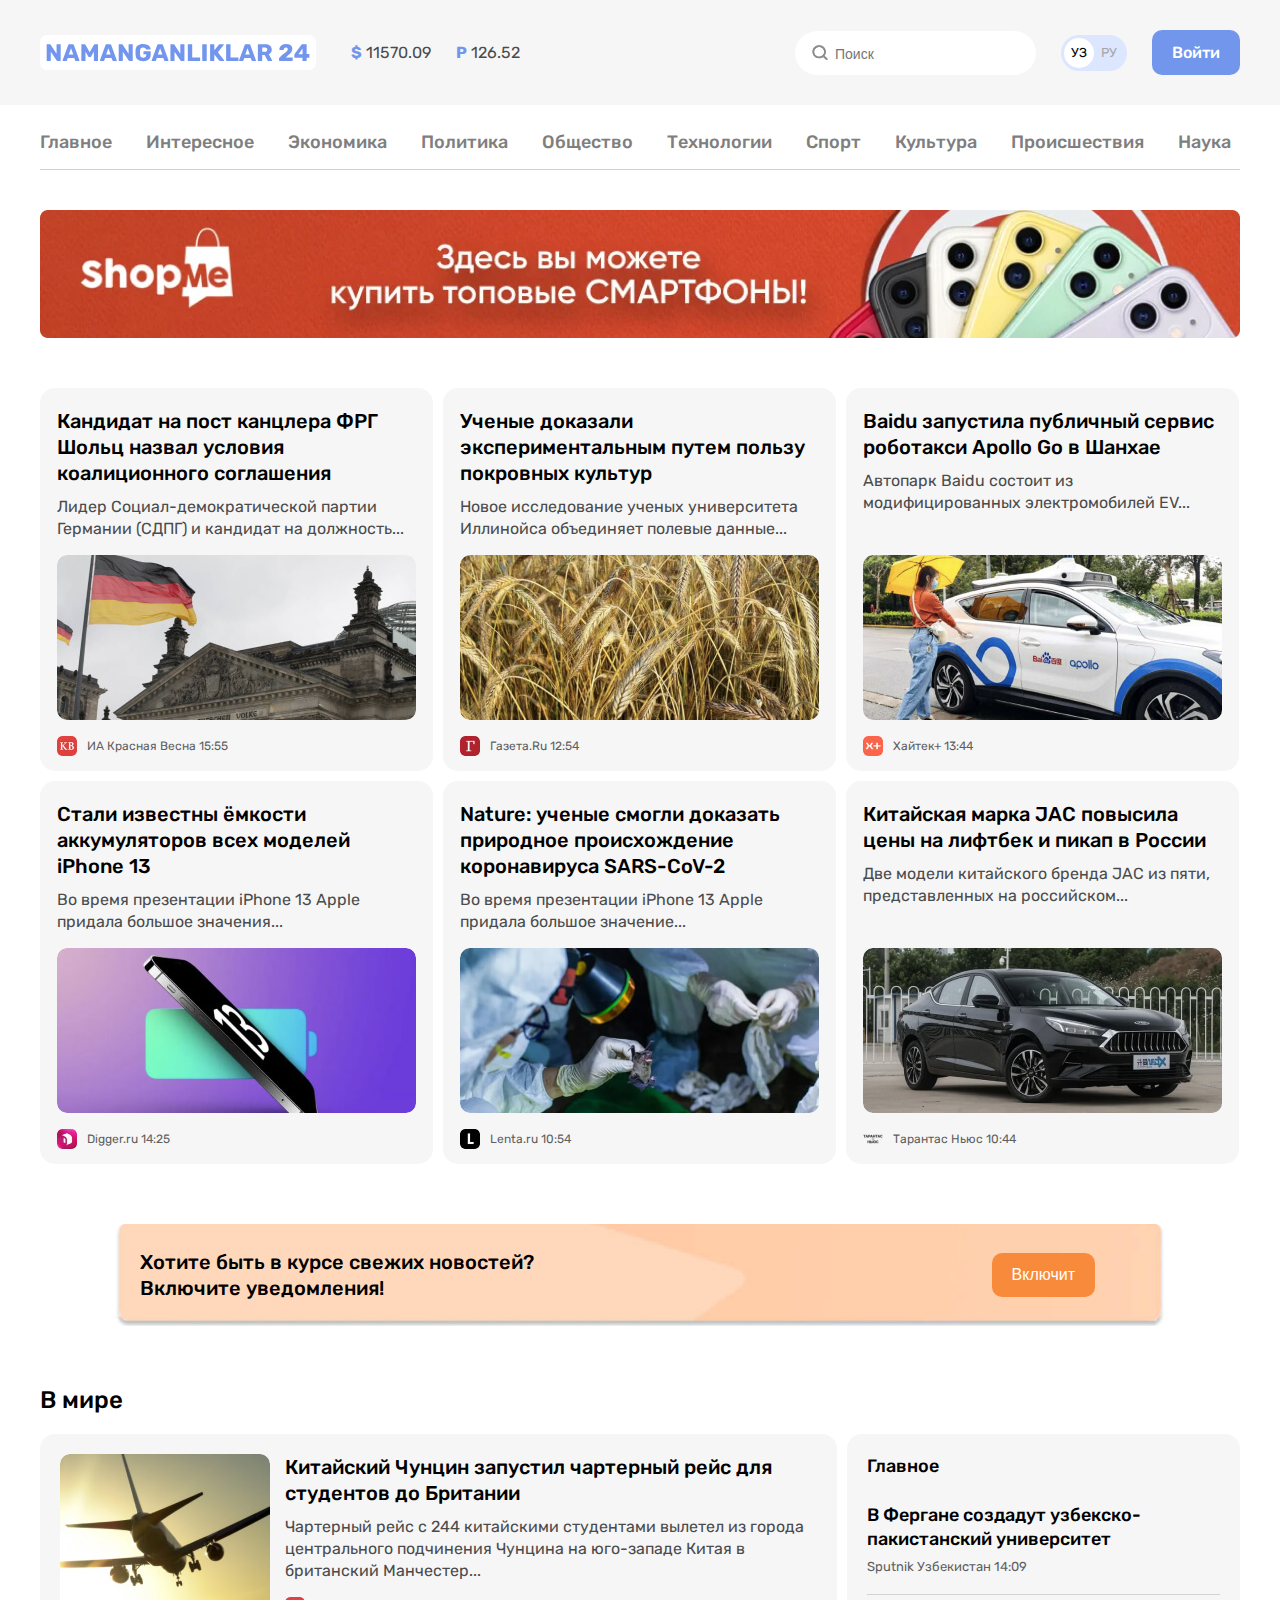
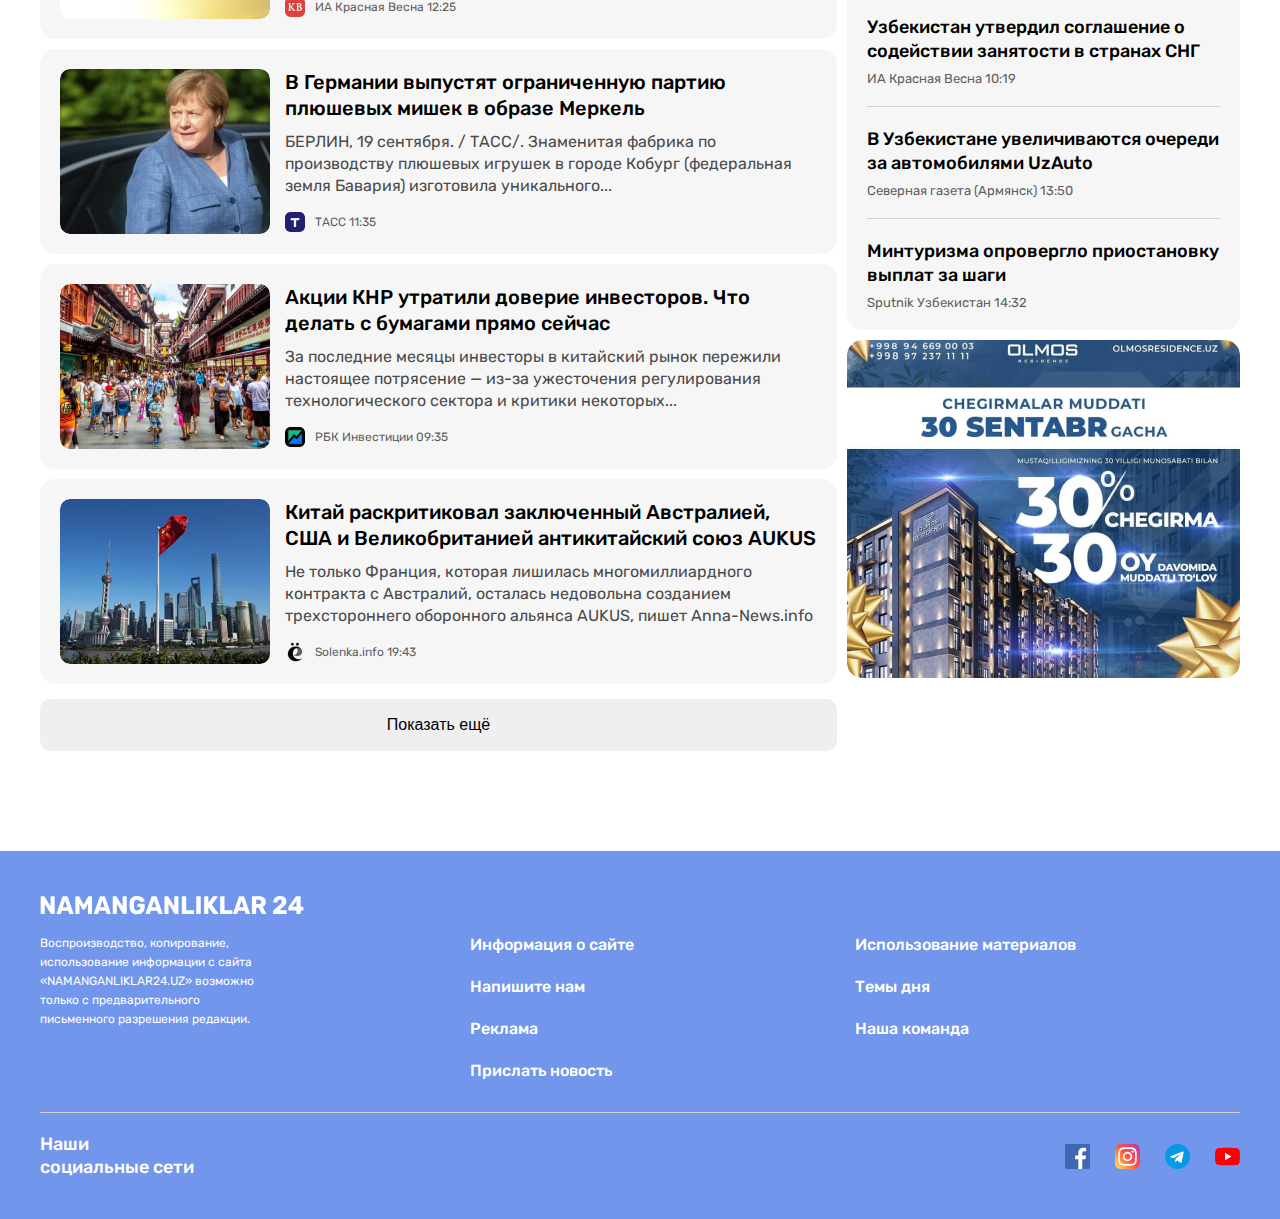
<file: index.html>
<!DOCTYPE html>
<html lang="en">
<head>
  <meta charset="UTF-8">
  <meta http-equiv="X-UA-Compatible" content="IE=edge">
  <meta name="viewport" content="width=device-width, initial-scale=1.0">
  <title>N24</title>

  <!-- Google Fonts -->
  <link rel="preconnect" href="https://fonts.googleapis.com">
  <link rel="preconnect" href="https://fonts.gstatic.com" crossorigin>
  <link href="https://fonts.googleapis.com/css2?family=Open+Sans:wght@400;600;700&family=Roboto+Condensed:wght@700&family=Roboto:wght@400;500;700&family=Rubik:wght@400;500;700&display=swap" rel="stylesheet">

  <!-- Styles -->
  <!-- <link rel="stylesheet" href="css/normalize.css"> -->
  <!-- <link rel="stylesheet" href="css/style.css"> -->
  <link rel="stylesheet" href="css/style.min.css">
</head>
<body>


  <!-- SITE-HEADER -->
  <header class="site-header">
    <!-- SITE-HEADER-TOP  -->
    <div class="site-header-top">
      <div class="site-header-top-container container">
        <!-- LOGO  -->
        <a class="site-header-logo" href="index.html">
          <img class="site-header-logo-img" src="img/logo-purple.svg" alt="N24 logo" width="264" height="28">
        </a>

        <!-- CURRENCY-RATES -->
        <ul class="currency-rates">
          <li class="currency-rates-item">
            <b class="currency-rates-type">$</b>
            <span class="currency-rates-value">11570.09</span>
          </li>
          <li class="currency-rates-item">
            <b class="currency-rates-type">P</b>
            <span class="currency-rates-value">126.52</span>
          </li>
        </ul>

        <!-- GLOBAL-SEARCH-FORM -->
        <form class="global-search-form" action="https://echo.htmlacademy.ru" method="GET">
          <input class="global-search-form-input" type="search" name="search" placeholder="Поиск" aria-label="Поиск" required>
        </form>

        <!-- LANG-TOGGLE -->
        <div class="lang-toggle">
          <a class="lang-toggle-link lang-toggle-link-active" href="index.html">УЗ</a>
          <a class="lang-toggle-link" href="index.html/ru">РУ</a>
        </div>

        <!-- SITE-HEADER-AUTH  -->
        <a class="button button-primary" href="#">Войти</a>
      </div>
    </div>

    <div class="container">
      <!-- SITENAV  -->
      <nav class="sitenav">
        <ul class="sitenav-list">
          <li class="sitenav-item">
            <a class="sitenav-link" href="index.html">Главное</a>
          </li>
          <li class="sitenav-item">
            <a class="sitenav-link" href="news-list.html">Интересное</a>
          </li>
          <li class="sitenav-item">
            <a class="sitenav-link" href="news-list.html">Экономика</a>
          </li>
          <li class="sitenav-item">
            <a class="sitenav-link" href="news-list.html">Политика</a>
          </li>
          <li class="sitenav-item">
            <a class="sitenav-link" href="news-article.html">Общество</a>
          </li>
          <li class="sitenav-item">
            <a class="sitenav-link" href="news-article.html">Технологии</a>
          </li>
          <li class="sitenav-item">
            <a class="sitenav-link" href="news-article.html">Спорт</a>
          </li>
          <li class="sitenav-item">
            <a class="sitenav-link" href="news-article.html">Культура</a>
          </li>
          <li class="sitenav-item">
            <a class="sitenav-link" href="news-article.html">Происшествия</a>
          </li>
          <li class="sitenav-item">
            <a class="sitenav-link" href="contact.html">Наука</a>
          </li>
        </ul>
      </nav>

      <!-- SITE-HEADER-BANNER  -->
      <aside class="site-header-banner">
        <a href="https://olcha.uz" target="_blank" class="site-header-banner-link">
          <img class="site-header-banner-img" src="img/shopme-banner.jpg" alt="ShopMe banner" width="1200" height="128" srcset="img/shopme-banner.jpg 1x, img/shopme-banner@2x.jpg 2x">
        </a>
      </aside>
    </div>
  </header>


  <!-- MAIN-CONTENT  -->
  <main class="main-content">
    <div class="container">
      <!-- <h1>Namanganliklar24 - сайт новостей</h1> -->
      <!-- TOP-NEWS  -->
      <section class="top-news">
        <!-- <h2>Топ новости</h2> -->
        <!-- NEWS-GRID  -->
        <div class="news-grid">
          <!-- NEWS-GRID-ITEM  -->
          <article class="news-grid-item article-card">
            <h3 class="article-card-title">
              <a class="article-card-link" href="#">Кандидат на пост канцлера ФРГ Шольц назвал условия коалиционного соглашения</a>
            </h3>
            <p class="article-card-text">Лидер Социал-демократической партии Германии (СДПГ) и кандидат на должность...</p>
            <img class="article-card-img" src="img/germany.jpg" alt="Кандидат на пост канцлера ФРГ Шольц назвал условия коалиционного соглашения" width="360" height="165" srcset="img/germany.jpg 1x, img/germany@2x.jpg 2x">
            <footer class="article-card-footer">
              <img class="article-card-source-icon" src="img/krasnaya-vesna.jpg" alt="" width="20" height="20" srcset="img/krasnaya-vesna.jpg 1x, img/krasnaya-vesna@2x.jpg 2x">
              <div class="article-card-source-time">
                <span class="article-card-source">ИА Красная Весна</span>
                <time datetime="2023-07-11T15:55:00">15:55</time>
              </div>
            </footer>
          </article>
          <!-- NEWS-GRID-ITEM  -->
          <article class="news-grid-item article-card">
            <h3 class="article-card-title">
              <a class="article-card-link" href="#">Ученые доказали экспериментальным путем пользу покровных культур</a>
            </h3>
            <p class="article-card-text">Новое исследование ученых университета Иллинойса объединяет полевые данные...</p>
            <img class="article-card-img" src="img/wheat.jpg" alt="Ученые доказали экспериментальным путем пользу покровных культур" width="360" height="165" srcset="img/wheat.jpg 1x, img/wheat@2x.jpg 2x">
            <footer class="article-card-footer">
              <img class="article-card-source-icon" src="img/gazetaru.jpg" alt="" width="20" height="20" srcset="img/gazetaru.jpg 1x, img/gazetaru@2x.jpg 2x">
              <div class="article-card-source-time">
                <span class="article-card-source">Газета.Ru</span>
                <time datetime="2023-07-11T12:54:00">12:54</time>
              </div>
            </footer>
          </article>
          <!-- NEWS-GRID-ITEM  -->
          <article class="news-grid-item article-card">
            <h3 class="article-card-title">
              <a class="article-card-link" href="#">Baidu запустила публичный сервис роботакси Apollo Go в Шанхае</a>
            </h3>
            <p class="article-card-text">Автопарк Baidu состоит из модифицированных электромобилей EV... </p>
            <img class="article-card-img" src="img/baidu.jpg" alt="Baidu запустила публичный сервис роботакси Apollo Go в Шанхае" width="360" height="165" srcset="img/baidu.jpg 1x, img/baidu@2x.jpg 2x">
            <footer class="article-card-footer">
              <img class="article-card-source-icon" src="img/hitech-plus.jpg" alt="" width="20" height="20" srcset="img/hitech-plus.jpg 1x, img/hitech-plus@2x.jpg 2x">
              <div class="article-card-source-time">
                <span class="article-card-source">Хайтек+</span>
                <time datetime="2023-07-11T13:44:00">13:44</time>
              </div>
            </footer>
          </article>
          <!-- NEWS-GRID-ITEM  -->
          <article class="news-grid-item article-card">
            <h3 class="article-card-title">
              <a class="article-card-link" href="#">Стали известны ёмкости аккумуляторов всех моделей iPhone 13</a>
            </h3>
            <p class="article-card-text">Во время презентации iPhone 13 Apple придала большое значения...</p>
            <img class="article-card-img" src="img/iphone-13.jpg" alt="Стали известны ёмкости аккумуляторов всех моделей iPhone 13" width="360" height="165" srcset="img/iphone-13.jpg 1x, img/iphone-13@2x.jpg 2x">
            <footer class="article-card-footer">
              <img class="article-card-source-icon" src="img/digger-logo.jpg" alt="" width="20" height="20" srcset="img/digger-logo.jpg 1x, img/digger-logo@2x.jpg 2x">
              <div class="article-card-source-time">
                <span class="article-card-source">Digger.ru</span>
                <time datetime="2023-07-11T14:25:00">14:25</time>
              </div>
            </footer>
          </article>
          <!-- NEWS-GRID-ITEM  -->
          <article class="news-grid-item article-card">
            <h3 class="article-card-title">
              <a class="article-card-link" href="#">Nature: ученые смогли доказать природное происхождение коронавируса SARS-CoV-2</a>
            </h3>
            <p class="article-card-text">Во время презентации iPhone 13 Apple придала большое значение...</p>
            <img class="article-card-img" src="img/sars-cov-2.jpg" alt="ature: ученые смогли доказать природное происхождение коронавируса SARS-CoV-2" width="360" height="165" srcset="img/sars-cov-2.jpg 1x, img/sars-cov-2@2x.jpg 2x">
            <footer class="article-card-footer">
              <img class="article-card-source-icon" src="img/lenta.jpg" alt="" width="20" height="20" srcset="img/lenta.jpg 1x, img/lenta@2x.jpg 2x">
              <div class="article-card-source-time">
                <span class="article-card-source">Lenta.ru</span>
                <time datetime="2023-07-11T10:54:00">10:54</time>
              </div>
            </footer>
          </article>
          <!-- NEWS-GRID-ITEM  -->
          <article class="news-grid-item article-card">
            <h3 class="article-card-title">
              <a class="article-card-link" href="#">Китайская марка JAC повысила цены на лифтбек и пикап в России</a>
            </h3>
            <p class="article-card-text">Две модели китайского бренда JAC из пяти, представленных на российском...</p>
            <img class="article-card-img" src="img/jac.jpg" alt="Китайская марка JAC повысила цены на лифтбек и пикап в России" width="360" height="165" srcset="img/jac.jpg 1x, img/jac@2x.jpg 2x">
            <footer class="article-card-footer">
              <img class="article-card-source-icon" src="img/tarantas-news.png" alt="" width="20" height="20" srcset="img/tarantas-news.png 1x, img/tarantas-news@2x.png 2x">
              <div class="article-card-source-time">
                <span class="article-card-source">Тарантас Ньюс</span>
                <time datetime="2023-07-11T10:44:00">10:44</time>
              </div>
            </footer>
          </article>
        </div>
      </section>



      <!-- NOTIFICATION-CTA  -->
      <section class="notification-cta">
        <div class="notification-cta-text">Хотите быть в курсе свежих новостей?
          <br>Включите уведомления!
        </div>
        <button class="button button-orange" type="button">Включит</button>
      </section>


      <div class="layout-2-1">
        <div class="layout-2-1-main">
          <section class="global-news">
            <h2 class="global-news-heading">В мире</h2>
            <!-- NEWS-LIST -->
            <div class="news-list">
              <div class="news-list-item article-card-horizontal">
                <img class="article-card-horizontal-img" src="img/reys.jpg" alt="Китайский Чунцин запустил чартерный рейс для студентов до Британии" width="210" height="165" srcset="img/reys.jpg 1x, img/reys@2x.jpg 2x">
                <div class="article-card-horizontal-content">
                  <h3 class="article-card-horizontal-title">
                    <a class="article-card-horizontal-link" href="#">Китайский Чунцин запустил чартерный рейс для студентов до Британии</a>
                  </h3>
                  <p class="article-card-horizontal-text">Чартерный рейс с 244 китайскими студентами вылетел из города центрального подчинения Чунцина на юго-западе Китая в британский Манчестер...</p>
                  <footer class="article-card-horizontal-footer">
                    <img class="article-card-horizontal-source-icon" src="img/krasnaya-vesna.jpg" alt="" width="20" height="20" srcset="img/krasnaya-vesna.jpg 1x, img/krasnaya-vesna@2x.jpg 2x">
                    <div class="article-card-horizontal-source-time">
                      <span class="article-card-horizontal-source">ИА Красная Весна</span>
                      <time datetime="2023-07-11T12:25:00">12:25</time>
                    </div>
                  </footer>
                </div>
              </div>
              <div class="news-list-item article-card-horizontal">
                <img class="article-card-horizontal-img" src="img/merkel.jpg" alt="В Германии выпустят ограниченную партию плюшевых мишек в образе Меркель" width="210" height="165" srcset="img/merkel.jpg 1x, img/merkel@2x.jpg 2x">
                <div class="article-card-horizontal-content">
                  <h3 class="article-card-horizontal-title">
                    <a class="article-card-horizontal-link" href="#">В Германии выпустят ограниченную партию плюшевых мишек в образе Меркель</a>
                  </h3>
                  <p class="article-card-horizontal-text">БЕРЛИН, 19 сентября. / ТАСС/. Знаменитая фабрика по производству плюшевых игрушек в городе Кобург (федеральная земля Бавария) изготовила уникального...</p>
                  <footer class="article-card-horizontal-footer">
                    <img class="article-card-horizontal-source-icon" src="img/tacc.jpg" alt="" width="20" height="20" srcset="img/tacc.jpg 1x, img/tacc@2x.jpg 2x">
                    <div class="article-card-horizontal-source-time">
                      <span class="article-card-horizontal-source">ТАСС</span>
                      <time datetime="2023-07-11T11:35:00">11:35</time>
                    </div>
                  </footer>
                </div>
              </div>
              <div class="news-list-item article-card-horizontal">
                <img class="article-card-horizontal-img" src="img/khr.jpg" alt="Акции КНР утратили доверие инвесторов. Что делать с бумагами прямо сейчас" width="210" height="165" srcset="img/khr.jpg 1x, img/khr@2x.jpg 2x">
                <div class="article-card-horizontal-content">
                  <h3 class="article-card-horizontal-title">
                    <a class="article-card-horizontal-link" href="#">Акции КНР утратили доверие инвесторов. Что делать с бумагами прямо сейчас</a>
                  </h3>
                  <p class="article-card-horizontal-text">За последние месяцы инвесторы в китайский рынок пережили настоящее потрясение — из-за ужесточения регулирования технологического сектора и критики некоторых...</p>
                  <footer class="article-card-horizontal-footer">
                    <img class="article-card-horizontal-source-icon" src="img/rbk.jpg" alt="" width="20" height="20" srcset="img/rbk.jpg 1x, img/rbk@2x.jpg 2x">
                    <div class="article-card-horizontal-source-time">
                      <span class="article-card-horizontal-source">РБК Инвестиции</span>
                      <time datetime="2023-07-11T09:35:00">09:35</time>
                    </div>
                  </footer>
                </div>
              </div>
              <div class="news-list-item article-card-horizontal">
                <img class="article-card-horizontal-img" src="img/xitoy.jpg" alt="Китай раскритиковал заключенный Австралией, США и Великобританией антикитайский союз AUKUS" width="210" height="165" srcset="img/xitoy.jpg 1x, img/xitoy@2x.jpg 2x">
                <div class="article-card-horizontal-content">
                  <h3 class="article-card-horizontal-title">
                    <a class="article-card-horizontal-link" href="#">Китай раскритиковал заключенный Австралией, США и Великобританией антикитайский союз AUKUS</a>
                  </h3>
                  <p class="article-card-horizontal-text">Не только Франция, которая лишилась многомиллиардного контракта с Австралий, осталась недовольна созданием трехстороннего оборонного альянса AUKUS, пишет Anna-News.info</p>
                  <footer class="article-card-horizontal-footer">
                    <img class="article-card-horizontal-source-icon" src="img/solenka.svg" alt="" width="20" height="20" srcset="img/solenka.svg 1x, img/solenka@2x.svg 2x">
                    <div class="article-card-horizontal-source-time">
                      <span class="article-card-horizontal-source">Solenka.info</span>
                      <time datetime="2023-07-11T19:43:00">19:43</time>
                    </div>
                  </footer>
                </div>
              </div>
            </div>
            <button class="news-list-more-button button button-block" type="button">Показать ещё</button>
          </section>
        </div>

        <div class="layout-2-1-sidebar">
          <section class="layout-2-1-sidebar-item sidebar-news-card">
            <h2 class="sidebar-news-heading">Главное</h2>
            <ul class="sidebar-news-card-list">
              <li class="sidebar-news-card-item">
                <h3 class="sidebar-news-card-title">
                  <a class="sidebar-news-card-link" href="#">В Фергане создадут узбекско-пакистанский университет</a>
                </h3>
                <div class="sidebar-news-card-source-time">
                  <span class="sidebar-news-card-source">Sputnik Узбекистан</span>
                  <time datetime="2023-07-11T14:09:00">14:09</time>
                </div>
              </li>
              <li class="sidebar-news-card-item">
                <h3 class="sidebar-news-card-title">
                  <a class="sidebar-news-card-link" href="#">Узбекистан утвердил соглашение о содействии занятости в странах СНГ</a>
                </h3>
                <div class="sidebar-news-card-source-time">
                  <span class="sidebar-news-card-source">ИА Красная Весна</span>
                  <time datetime="2023-07-11T10:19:00">10:19</time>
                </div>
              </li>
              <li class="sidebar-news-card-item">
                <h3 class="sidebar-news-card-title">
                  <a class="sidebar-news-card-link" href="#">В Узбекистане увеличиваются очереди за автомобилями UzAuto</a>
                </h3>
                <div class="sidebar-news-card-source-time">
                  <span class="sidebar-news-card-source">Северная газета (Армянск)</span>
                  <time datetime="2023-07-11T13:50:00">13:50</time>
                </div>
              </li>
              <li class="sidebar-news-card-item">
                <h3 class="sidebar-news-card-title">
                  <a class="sidebar-news-card-link" href="#">Минтуризма опровергло приостановку выплат за шаги</a>
                </h3>
                <div class="sidebar-news-card-source-time">
                  <span class="sidebar-news-card-source">Sputnik Узбекистан</span>
                  <time datetime="2023-07-11T14:32:00">14:32</time>
                </div>
              </li>
            </ul>
          </section>

          <aside class="layout-2-1-sidebar-item sidebar-ad">
            <a class="sidebar-ad-link" href="#" target="_blank">
              <img class="sidebar-ad-img" src="img/Olmos.jpg" alt="Olmos" width="393" height="338" srcset="img/Olmos.jpg 1x, img/Olmos@2x.jpg 2x">
            </a>
          </aside>
        </div>
      </div>

    </div>
  </main>

<!-- SITE-FOOTER -->
<footer class="site-footer">
  <div class="container">
    <div class="site-footer-logo-wrapper">
      <a class="site-footer-logo" href="index.html">
        <img class="site-footer-logo-img" src="img/logo-white.svg" alt="N24 logo" width="264" height="28">
      </a>
    </div>

    <div class="site-footer-about-links">
      <div class="site-footer-about">Воспроизводство, копирование, использование информации с сайта «NAMANGANLIKLAR24.UZ» возможно только с предварительного письменного разрешения редакции.</div>

      <div class="site-footer-links-wrapper">
        <ul class="site-footer-links">
          <li class="site-footer-links-item">
            <a class="site-footer-link" href="#">Информация о сайте</a>
          </li>
          <li class="site-footer-links-item">
            <a class="site-footer-link" href="#">Напишите нам</a>
          </li>
          <li class="site-footer-links-item">
            <a class="site-footer-link" href="#">Реклама</a>
          </li>
          <li class="site-footer-links-item">
            <a class="site-footer-link" href="#">Прислать новость</a>
          </li>
        </ul>

        <ul class="site-footer-links">
          <li class="site-footer-links-item">
            <a class="site-footer-link" href="#">Использование материалов</a>
          </li>
          <li class="site-footer-links-item">
            <a class="site-footer-link" href="#">Темы дня</a>
          </li>
          <li class="site-footer-links-item">
            <a class="site-footer-link" href="#">Наша команда</a>
          </li>
        </ul>
      </div>
    </div>

    <hr class="site-footer-divider">

    <div class="site-footer-socials">
      <h2 class="site-footer-socials-heading">Наши социальные сети</h2>
      <ul class="site-footer-socials-list">
        <li class="site-footer-socials-item">
          <a class="site-footer-socials-link" href="#" target="_blank">
            <img class="site-footer-socials-icon" src="img/icon-facebook.svg" alt="Facebook" width="25" height="25">
          </a>
        </li>
        <li class="site-footer-socials-item">
          <a class="site-footer-socials-link" href="#" target="_blank">
            <img class="site-footer-socials-icon" src="img/icon-instagram.svg" alt="Instagram" width="25" height="25">
          </a>
        </li>
        <li class="site-footer-socials-item">
          <a class="site-footer-socials-link" href="#" target="_blank">
            <img class="site-footer-socials-icon" src="img/icon-telegram.svg" alt="Telegram" width="25" height="25">
          </a>
        </li>
        <li class="site-footer-socials-item">
          <a class="site-footer-socials-link" href="#" target="_blank">
            <img class="site-footer-socials-icon" src="img/icon-youtube.svg" alt="YouTube" width="25" height="25">
          </a>
        </li>
      </ul>
    </div>
  </div>
</footer>
</body>
</html>
</file>
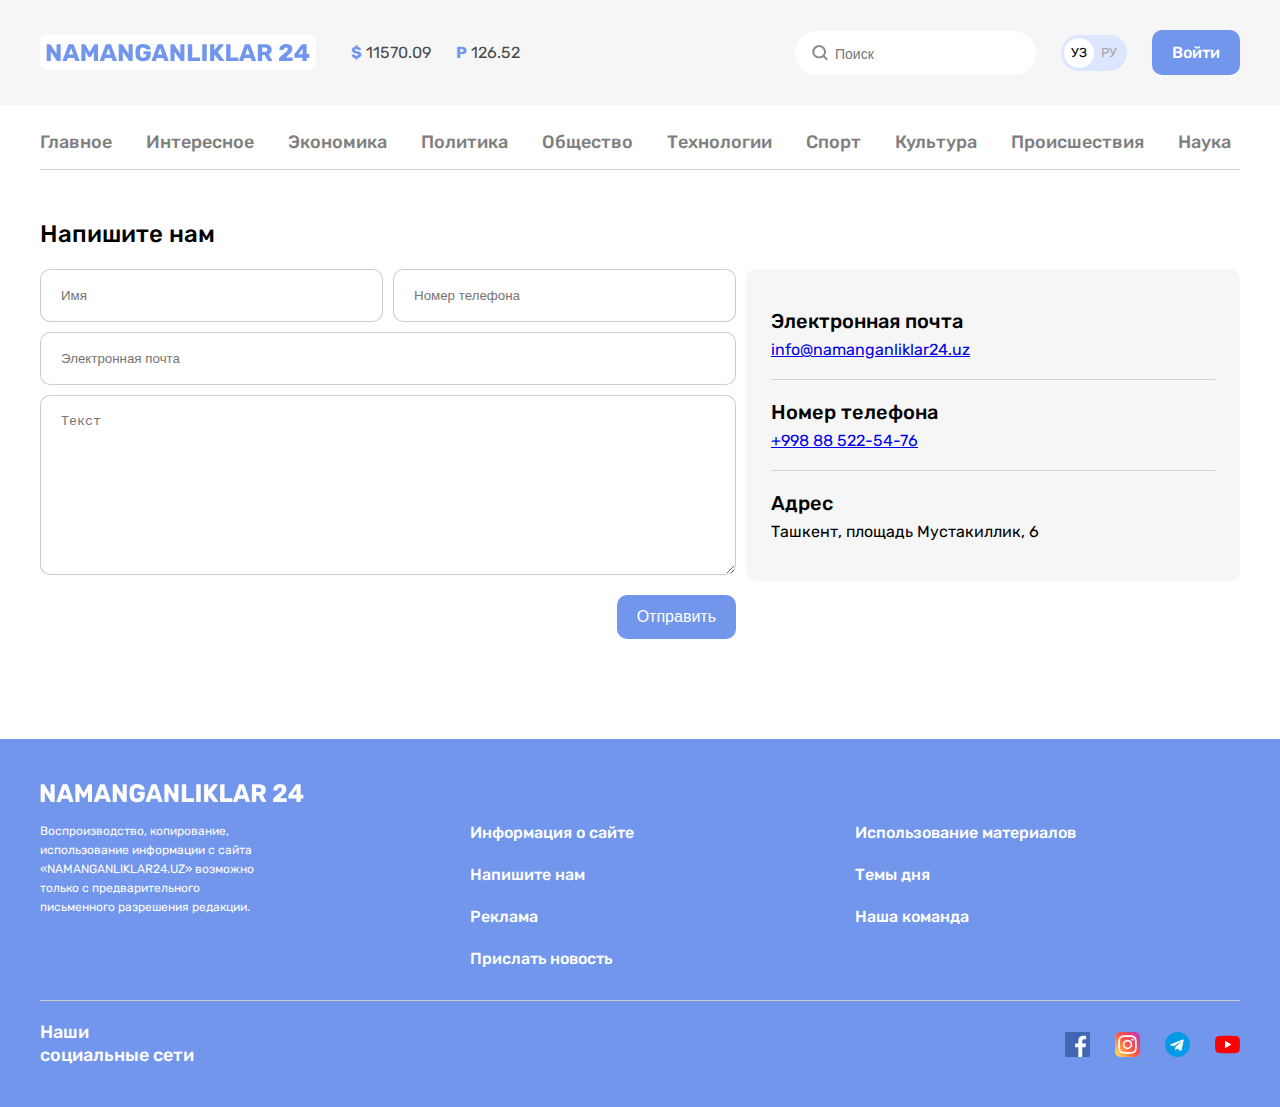
<file: contact.html>
<!DOCTYPE html>
<html lang="en">
<head>
  <meta charset="UTF-8">
  <meta http-equiv="X-UA-Compatible" content="IE=edge">
  <meta name="viewport" content="width=device-width, initial-scale=1.0">
  <title>Контакт N24</title>

  <!-- Google Fonts -->
  <link rel="preconnect" href="https://fonts.googleapis.com">
  <link rel="preconnect" href="https://fonts.gstatic.com" crossorigin>
  <link href="https://fonts.googleapis.com/css2?family=Open+Sans:wght@400;600;700&family=Roboto+Condensed:wght@700&family=Roboto:wght@400;500;700&family=Rubik:wght@400;500;700&display=swap" rel="stylesheet">

  <!-- Styles -->
  <!-- <link rel="stylesheet" href="css/normalize.css"> -->
  <!-- <link rel="stylesheet" href="css/style.css"> -->
  <link rel="stylesheet" href="css/style.min.css">
</head>
<body>


  <!-- SITE-HEADER -->
  <header class="site-header">
    <!-- SITE-HEADER-TOP  -->
    <div class="site-header-top">
      <div class="site-header-top-container container">
        <!-- LOGO  -->
        <a class="site-header-logo" href="index.html">
          <img class="site-header-logo-img" src="img/logo-purple.svg" alt="N24 logo" width="264" height="28">
        </a>

        <!-- CURRENCY-RATES -->
        <ul class="currency-rates">
          <li class="currency-rates-item">
            <b class="currency-rates-type">$</b>
            <span class="currency-rates-value">11570.09</span>
          </li>
          <li class="currency-rates-item">
            <b class="currency-rates-type">P</b>
            <span class="currency-rates-value">126.52</span>
          </li>
        </ul>

        <!-- GLOBAL-SEARCH-FORM -->
        <form class="global-search-form" action="https://echo.htmlacademy.ru" method="GET">
          <input class="global-search-form-input" type="search" name="search" placeholder="Поиск" aria-label="Поиск" required>
        </form>

        <!-- LANG-TOGGLE -->
        <div class="lang-toggle">
          <a class="lang-toggle-link lang-toggle-link-active" href="index.html">УЗ</a>
          <a class="lang-toggle-link" href="index.html/ru">РУ</a>
        </div>

        <!-- SITE-HEADER-AUTH  -->
        <a class="button button-primary" href="#">Войти</a>
      </div>
    </div>

    <div class="container">
      <!-- SITENAV  -->
      <nav class="sitenav">
        <ul class="sitenav-list">
          <li class="sitenav-item"><a class="sitenav-link" href="index.html">Главное</a></li>
          <li class="sitenav-item"><a class="sitenav-link" href="news-list.html">Интересное</a></li>
          <li class="sitenav-item"><a class="sitenav-link" href="news-list.html">Экономика</a></li>
          <li class="sitenav-item"><a class="sitenav-link" href="news-list.html">Политика</a></li>
          <li class="sitenav-item"><a class="sitenav-link" href="news-list.html">Общество</a></li>
          <li class="sitenav-item"><a class="sitenav-link" href="news-list.html">Технологии</a></li>
          <li class="sitenav-item"><a class="sitenav-link" href="news-list.html">Спорт</a></li>
          <li class="sitenav-item"><a class="sitenav-link" href="news-list.html">Культура</a></li>
          <li class="sitenav-item"><a class="sitenav-link" href="news-list.html">Происшествия</a></li>
          <li class="sitenav-item"><a class="sitenav-link" href="contact.html">Наука</a></li>
        </ul>
      </nav>
    </div>
  </header>


  <!-- MAIN-CONTENT  -->
  <main class="main-content">
    <div class="container">

      <div class="contact-page">
        <h1 class="contact-page-heading">Напишите нам</h1>

        <div class="contact-page-content">
          <form class="contact-page-form form" action="https://echo.htmlacademy.ru" method="POST">
            <div class="form-fields">
              <div class="form-groups-wrapper">
                <div class="form-group">
                  <input class="form-field" type="text" name="name" placeholder="Имя" aria-label="Имя" required>
                </div>
                <div class="form-group">
                  <input class="form-field" type="tel" name="phone_number" placeholder="Номер телефона" aria-label="Номер телефона" required>
                </div>
              </div>
              <div class="form-group">
                <input class="form-field" type="email" name="email" placeholder="Электронная почта" aria-label="Электронная почта" required>
              </div>
              <div class="form-group">
                <textarea class="form-field form-field-textarea" name="message" placeholder="Текст" aria-label="Текст" required></textarea>
              </div>
            </div>
            <button class="contact-page-form-submit button button-primary" type="submit">Отправить</button>
          </form>

          <div class="contact-page-info">
            <dl class="contact-page-definitions-card definitions-card">
              <div class="definitions-card-item">
                <dt class="definitions-card-title">Электронная почта</dt>
                <dd class="definitions-card-value"><a href="mailto:info@namanganliklar24.uz?subject=N24.uz%20saytidan%20xabar">info@namanganliklar24.uz</a></dd>
              </div>
              <div class="definitions-card-item">
                <dt class="definitions-card-title">Номер телефона</dt>
                <dd class="definitions-card-value"><a href="tel:+998885225476">+998 88 522-54-76</a></dd>
              </div>
              <div class="definitions-card-item">
                <dt class="definitions-card-title">Адрес</dt>
                <dd class="definitions-card-value">Ташкент, площадь Мустакиллик, 6</dd>
              </div>
            </dl>
          </div>
        </div>
      </div>


    </div>
  </main>

<!-- SITE-FOOTER -->
<footer class="site-footer">
  <div class="container">
    <div class="site-footer-logo-wrapper">
      <a class="site-footer-logo" href="index.html">
        <img class="site-footer-logo-img" src="img/logo-white.svg" alt="N24 logo" width="264" height="28">
      </a>
    </div>

    <div class="site-footer-about-links">
      <div class="site-footer-about">Воспроизводство, копирование, использование информации с сайта «NAMANGANLIKLAR24.UZ» возможно только с предварительного письменного разрешения редакции.</div>

      <div class="site-footer-links-wrapper">
        <ul class="site-footer-links">
          <li class="site-footer-links-item">
            <a class="site-footer-link" href="#">Информация о сайте</a>
          </li>
          <li class="site-footer-links-item">
            <a class="site-footer-link" href="#">Напишите нам</a>
          </li>
          <li class="site-footer-links-item">
            <a class="site-footer-link" href="#">Реклама</a>
          </li>
          <li class="site-footer-links-item">
            <a class="site-footer-link" href="#">Прислать новость</a>
          </li>
        </ul>

        <ul class="site-footer-links">
          <li class="site-footer-links-item">
            <a class="site-footer-link" href="#">Использование материалов</a>
          </li>
          <li class="site-footer-links-item">
            <a class="site-footer-link" href="#">Темы дня</a>
          </li>
          <li class="site-footer-links-item">
            <a class="site-footer-link" href="#">Наша команда</a>
          </li>
        </ul>
      </div>
    </div>

    <hr class="site-footer-divider">

    <div class="site-footer-socials">
      <h2 class="site-footer-socials-heading">Наши социальные сети</h2>
      <ul class="site-footer-socials-list">
        <li class="site-footer-socials-item">
          <a class="site-footer-socials-link" href="#" target="_blank">
            <img class="site-footer-socials-icon" src="img/icon-facebook.svg" alt="Facebook" width="25" height="25">
          </a>
        </li>
        <li class="site-footer-socials-item">
          <a class="site-footer-socials-link" href="#" target="_blank">
            <img class="site-footer-socials-icon" src="img/icon-instagram.svg" alt="Instagram" width="25" height="25">
          </a>
        </li>
        <li class="site-footer-socials-item">
          <a class="site-footer-socials-link" href="#" target="_blank">
            <img class="site-footer-socials-icon" src="img/icon-telegram.svg" alt="Telegram" width="25" height="25">
          </a>
        </li>
        <li class="site-footer-socials-item">
          <a class="site-footer-socials-link" href="#" target="_blank">
            <img class="site-footer-socials-icon" src="img/icon-youtube.svg" alt="YouTube" width="25" height="25">
          </a>
        </li>
      </ul>
    </div>
  </div>
</footer>
</body>
</html>
</file>
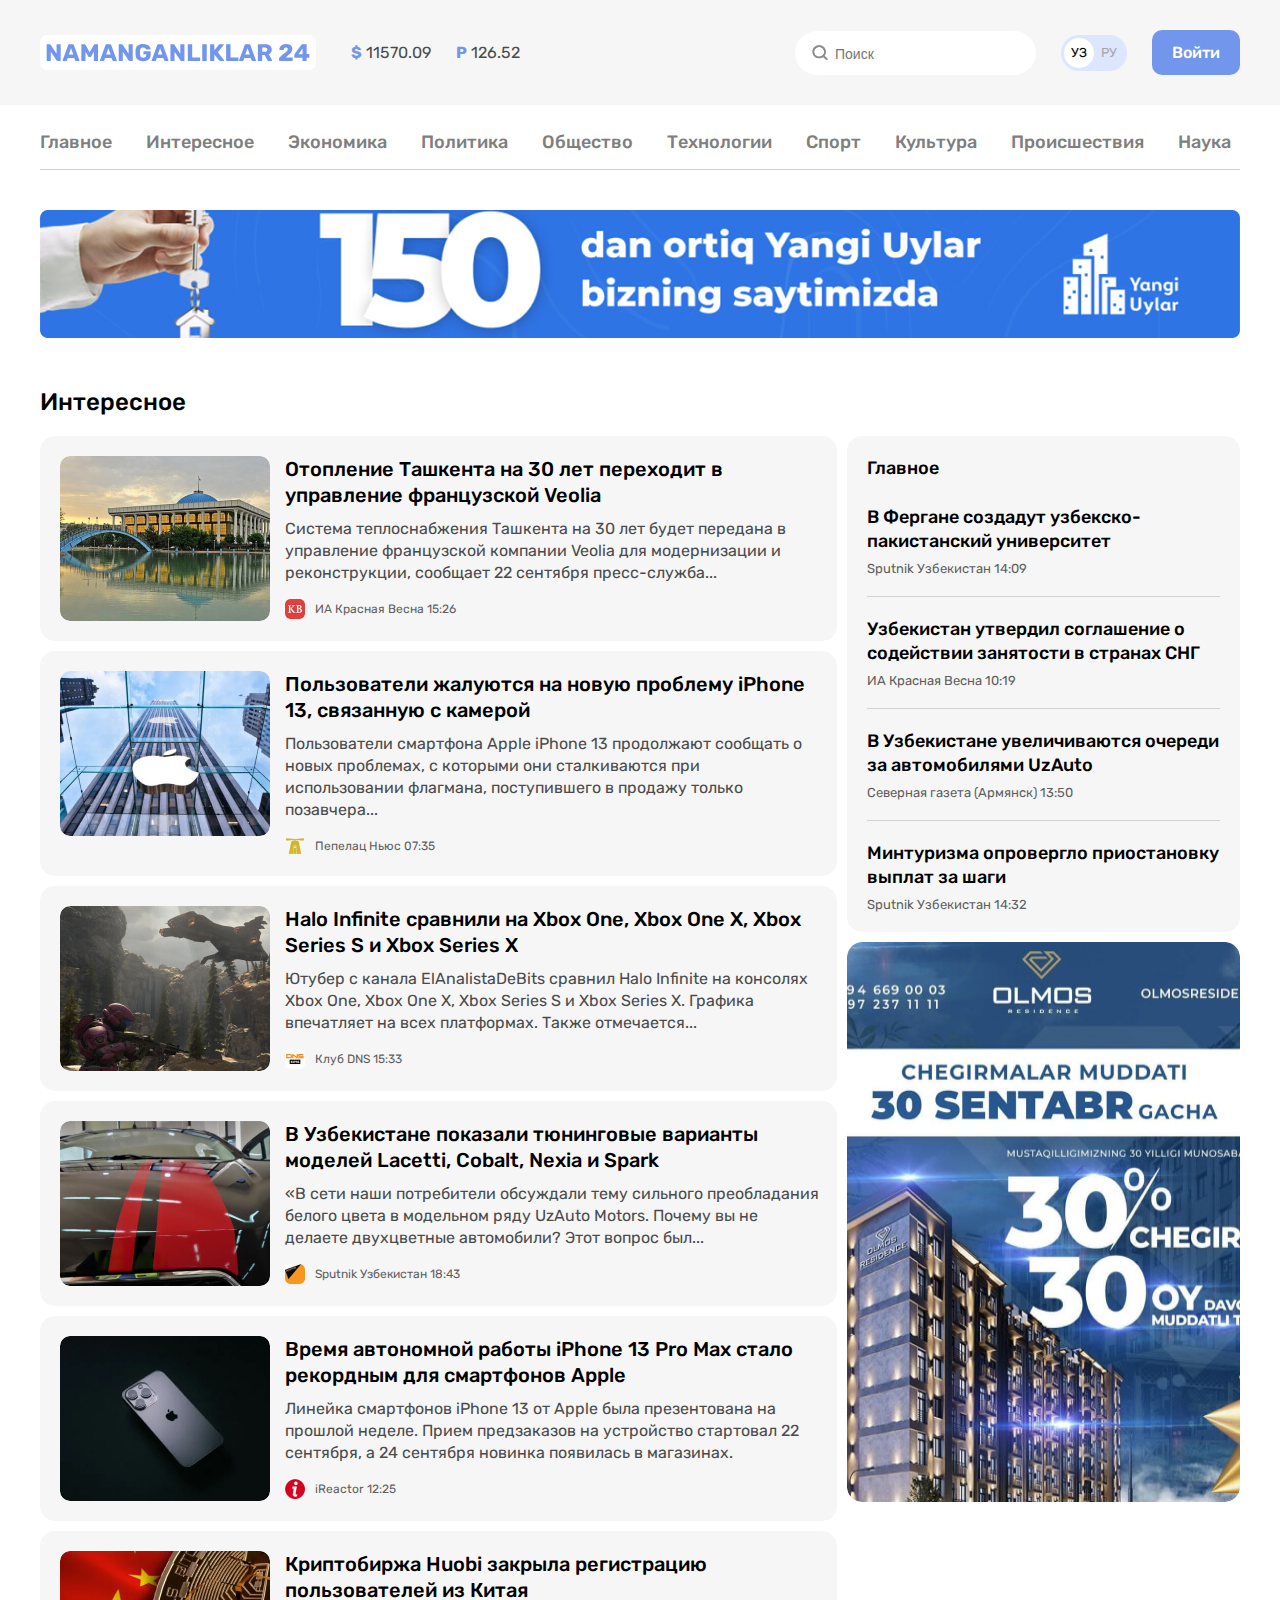
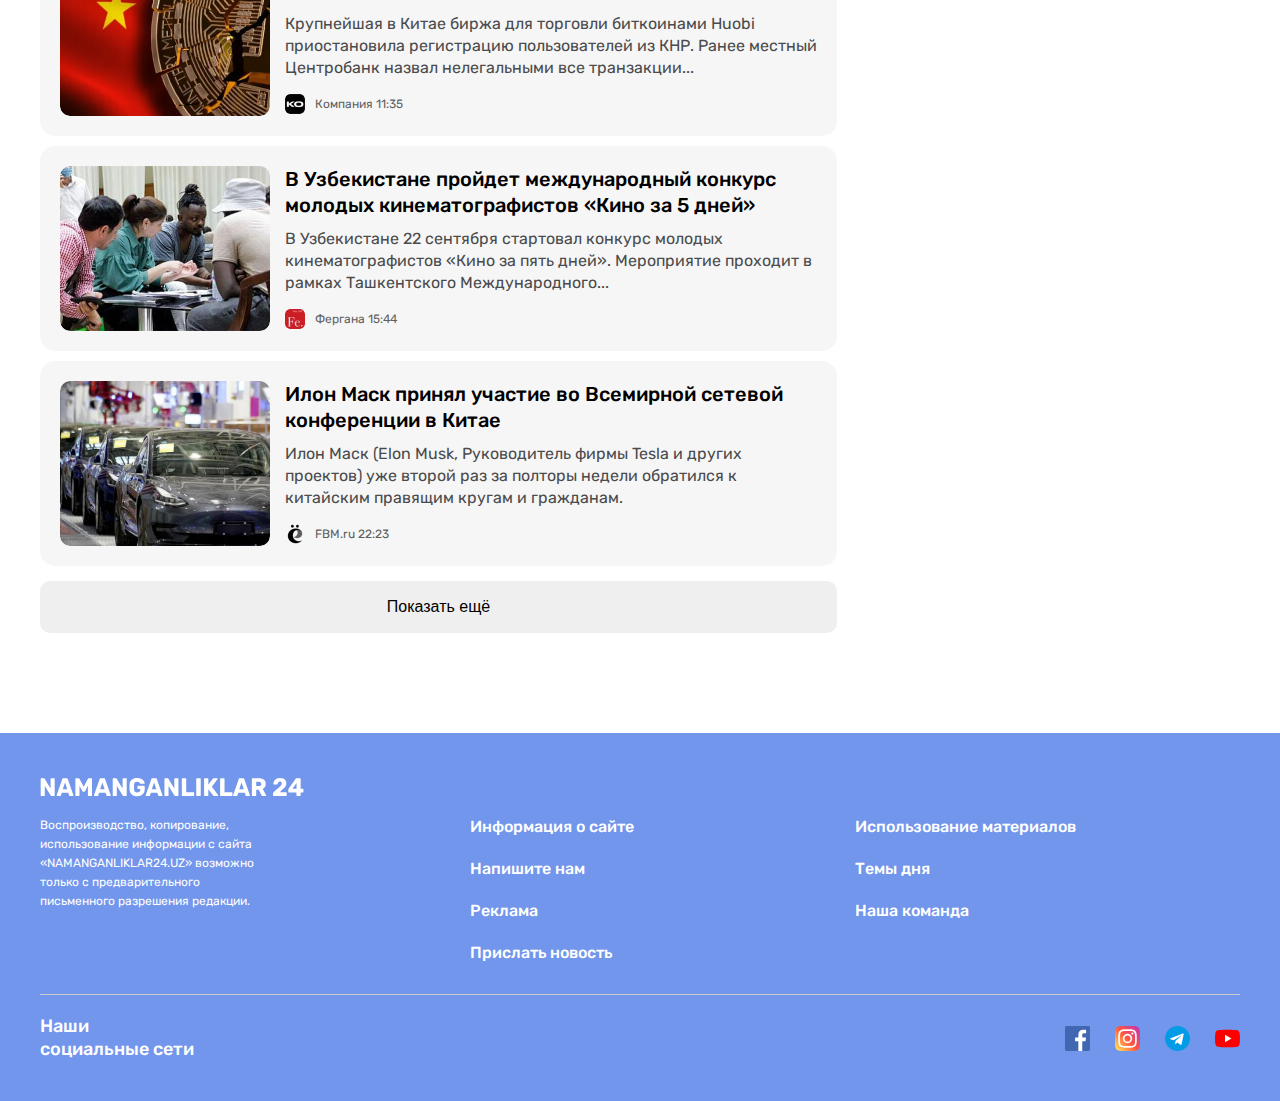
<file: news-list.html>
<!DOCTYPE html>
<html lang="en">
<head>
  <meta charset="UTF-8">
  <meta http-equiv="X-UA-Compatible" content="IE=edge">
  <meta name="viewport" content="width=device-width, initial-scale=1.0">
  <title>Категория N24</title>

  <!-- Google Fonts -->
  <link rel="preconnect" href="https://fonts.googleapis.com">
  <link rel="preconnect" href="https://fonts.gstatic.com" crossorigin>
  <link href="https://fonts.googleapis.com/css2?family=Open+Sans:wght@400;600;700&family=Roboto+Condensed:wght@700&family=Roboto:wght@400;500;700&family=Rubik:wght@400;500;700&display=swap" rel="stylesheet">

  <!-- Styles -->
  <!-- <link rel="stylesheet" href="css/normalize.css"> -->
  <!-- <link rel="stylesheet" href="css/style.css"> -->
  <link rel="stylesheet" href="css/style.min.css">
</head>
<body>


  <!-- SITE-HEADER -->
  <header class="site-header">
    <!-- SITE-HEADER-TOP  -->
    <div class="site-header-top">
      <div class="site-header-top-container container">
        <!-- LOGO  -->
        <a class="site-header-logo" href="index.html">
          <img class="site-header-logo-img" src="img/logo-purple.svg" alt="N24 logo" width="264" height="28">
        </a>

        <!-- CURRENCY-RATES -->
        <ul class="currency-rates">
          <li class="currency-rates-item">
            <b class="currency-rates-type">$</b>
            <span class="currency-rates-value">11570.09</span>
          </li>
          <li class="currency-rates-item">
            <b class="currency-rates-type">P</b>
            <span class="currency-rates-value">126.52</span>
          </li>
        </ul>

        <!-- GLOBAL-SEARCH-FORM -->
        <form class="global-search-form" action="https://echo.htmlacademy.ru" method="GET">
          <input class="global-search-form-input" type="search" name="search" placeholder="Поиск" aria-label="Поиск" required>
        </form>

        <!-- LANG-TOGGLE -->
        <div class="lang-toggle">
          <a class="lang-toggle-link lang-toggle-link-active" href="index.html">УЗ</a>
          <a class="lang-toggle-link" href="index.html/ru">РУ</a>
        </div>

        <!-- SITE-HEADER-AUTH  -->
        <a class="button button-primary" href="#">Войти</a>
      </div>
    </div>

    <div class="container">
      <!-- SITENAV  -->
      <nav class="sitenav">
        <ul class="sitenav-list">
          <li class="sitenav-item"><a class="sitenav-link" href="index.html">Главное</a></li>
          <li class="sitenav-item"><a class="sitenav-link" href="news-list.html">Интересное</a></li>
          <li class="sitenav-item"><a class="sitenav-link" href="news-list.html">Экономика</a></li>
          <li class="sitenav-item"><a class="sitenav-link" href="news-list.html">Политика</a></li>
          <li class="sitenav-item"><a class="sitenav-link" href="news-list.html">Общество</a></li>
          <li class="sitenav-item"><a class="sitenav-link" href="news-list.html">Технологии</a></li>
          <li class="sitenav-item"><a class="sitenav-link" href="news-list.html">Спорт</a></li>
          <li class="sitenav-item"><a class="sitenav-link" href="news-list.html">Культура</a></li>
          <li class="sitenav-item"><a class="sitenav-link" href="news-list.html">Происшествия</a></li>
          <li class="sitenav-item"><a class="sitenav-link" href="contact.html">Наука</a></li>
        </ul>
      </nav>

      <!-- SITE-HEADER-BANNER  -->
      <aside class="site-header-banner">
        <a href="https://olcha.uz" target="_blank" class="site-header-banner-link">
          <img class="site-header-banner-img" src="img/optimize.jpg" alt="ShopMe banner" width="1200" height="128" srcset="img/optimize.jpg 1x, img/optimize@2x.jpg 2x">
        </a>
      </aside>
    </div>
  </header>


  <!-- MAIN-CONTENT  -->
  <main class="main-content">
    <div class="container">
      <!-- <h1>Namanganliklar24 - сайт новостей</h1> -->
      <div class="layout-2-1">
        <div class="layout-2-1-main">
          <section class="global-news">
            <h2 class="global-news-heading">Интересное</h2>
            <!-- NEWS-LIST -->
            <div class="news-list">
              <div class="news-list-item article-card-horizontal">
                <img class="article-card-horizontal-img" src="img/Tashkent.jpg" alt="Отопление Ташкента на 30 лет переходит в управление французской Veolia" width="210" height="165" srcset="img/Tashkent.jpg 1x, img/Tashkent@2x.jpg 2x">
                <div class="article-card-horizontal-content">
                  <h3 class="article-card-horizontal-title">
                    <a class="article-card-horizontal-link" href="#">Отопление Ташкента на 30 лет переходит в управление французской Veolia</a>
                  </h3>
                  <p class="article-card-horizontal-text">Система теплоснабжения Ташкента на 30 лет будет передана в управление французской компании Veolia для модернизации и реконструкции, сообщает 22 сентября пресс-служба...</p>
                  <footer class="article-card-horizontal-footer">
                    <img class="article-card-horizontal-source-icon" src="img/krasnaya-vesna.jpg" alt="" width="20" height="20" srcset="img/krasnaya-vesna.jpg 1x, img/krasnaya-vesna@2x.jpg 2x">
                    <div class="article-card-horizontal-source-time">
                      <span class="article-card-horizontal-source">ИА Красная Весна</span>
                      <time datetime="2023-07-11T15:26:00">15:26</time>
                    </div>
                  </footer>
                </div>
              </div>
              <div class="news-list-item article-card-horizontal">
                <img class="article-card-horizontal-img" src="img/iphone.jpg" alt="Пользователи жалуются на новую проблему iPhone 13, связанную с камерой" width="210" height="165" srcset="img/iphone.jpg 1x, img/iphone@2x.jpg 2x">
                <div class="article-card-horizontal-content">
                  <h3 class="article-card-horizontal-title">
                    <a class="article-card-horizontal-link" href="#">Пользователи жалуются на новую проблему iPhone 13, связанную с камерой</a>
                  </h3>
                  <p class="article-card-horizontal-text">Пользователи смартфона Apple iPhone 13 продолжают сообщать о новых проблемах, с которыми они сталкиваются при использовании флагмана, поступившего в продажу только позавчера...</p>
                  <footer class="article-card-horizontal-footer">
                    <img class="article-card-horizontal-source-icon" src="img/Pepelas N'yus.svg" alt="" width="20" height="20" srcset="img/Pepelas N'yus.svg 1x, img/Pepelas N'yus@2x.svg 2x">
                    <div class="article-card-horizontal-source-time">
                      <span class="article-card-horizontal-source">Пепелац Ньюс</span>
                      <time datetime="2023-07-11T07:35:00">07:35</time>
                    </div>
                  </footer>
                </div>
              </div>
              <div class="news-list-item article-card-horizontal">
                <img class="article-card-horizontal-img" src="img/Halo Infinite.jpg" alt="Halo Infinite сравнили на Xbox One, Xbox One X, Xbox Series S и Xbox Series X" width="210" height="165" srcset="img/Halo Infinite.jpg 1x, img/Halo Infinite.jpg@2x.jpg 2x">
                <div class="article-card-horizontal-content">
                  <h3 class="article-card-horizontal-title">
                    <a class="article-card-horizontal-link" href="#">Halo Infinite сравнили на Xbox One, Xbox One X, Xbox Series S и Xbox Series X</a>
                  </h3>
                  <p class="article-card-horizontal-text">Ютубер с канала ElAnalistaDeBits сравнил Halo Infinite на консолях Xbox One, Xbox One X, Xbox Series S и Xbox Series X. Графика впечатляет на всех платформах. Также отмечается...</p>
                  <footer class="article-card-horizontal-footer">
                    <img class="article-card-horizontal-source-icon" src="img/Klub DNS.jpg" alt="" width="20" height="20" srcset="img/Klub DNS.jpg 1x, img/Klub DNS.jpg@2x.jpg 2x">
                    <div class="article-card-horizontal-source-time">
                      <span class="article-card-horizontal-source">Клуб DNS</span>
                      <time datetime="2023-07-11T15:33:00">15:33</time>
                    </div>
                  </footer>
                </div>
              </div>
              <div class="news-list-item article-card-horizontal">
                <img class="article-card-horizontal-img" src="img/tyuning versiyalari.jpg" alt="В Узбекистане показали тюнинговые варианты моделей Lacetti, Cobalt, Nexia и Sparkheight="165" srcset="img/tyuning versiyalari.jpg 1x, img/tyuning versiyalari.jpg@2x.jpg 2x">
                <div class="article-card-horizontal-content">
                  <h3 class="article-card-horizontal-title">
                    <a class="article-card-horizontal-link" href="#">В Узбекистане показали тюнинговые варианты моделей Lacetti, Cobalt, Nexia и Spark</a>
                  </h3>
                  <p class="article-card-horizontal-text">«В сети наши потребители обсуждали тему сильного преобладания белого цвета в модельном ряду UzAuto Motors. Почему вы не делаете двухцветные автомобили? Этот вопрос был...</p>
                  <footer class="article-card-horizontal-footer">
                    <img class="article-card-horizontal-source-icon" src="img/Sputnik Uzbekistan.jpg" alt="" width="20" height="20" srcset="img/Sputnik Uzbekistan.jpg 1x, img/Sputnik Uzbekistan.jpg@2x.jpg 2x">
                    <div class="article-card-horizontal-source-time">
                      <span class="article-card-horizontal-source">Sputnik Узбекистан</span>
                      <time datetime="2023-07-11T14:43:00">18:43</time>
                    </div>
                  </footer>
                </div>
              </div>
              <div class="news-list-item article-card-horizontal">
                <img class="article-card-horizontal-img" src="img/iphone 13pro max.jpg" alt="Время автономной работы iPhone 13 Pro Max стало рекордным для смартфонов Apple" width="210" height="165" srcset="img/iphone 13pro max.jpg 1x, img/iphone 13pro max.jpg@2x.jpg 2x">
                <div class="article-card-horizontal-content">
                  <h3 class="article-card-horizontal-title">
                    <a class="article-card-horizontal-link" href="#">Время автономной работы iPhone 13 Pro Max стало рекордным для смартфонов Apple</a>
                  </h3>
                  <p class="article-card-horizontal-text">Линейка смартфонов iPhone 13 от Apple была презентована на прошлой неделе. Прием предзаказов на устройство стартовал 22 сентября, а 24 сентября новинка появилась в магазинах.</p>
                  <footer class="article-card-horizontal-footer">
                    <img class="article-card-horizontal-source-icon" src="img/iReactor.jpg" alt="" width="20" height="20" srcset="img/iReactor.jpg 1x, img/iReactor@2x.jpg 2x">
                    <div class="article-card-horizontal-source-time">
                      <span class="article-card-horizontal-source">iReactor</span>
                      <time datetime="2023-07-11T12:25:00">12:25</time>
                    </div>
                  </footer>
                </div>
              </div>
              <div class="news-list-item article-card-horizontal">
                <img class="article-card-horizontal-img" src="img/Kriptobirja.jpg" alt="Криптобиржа Huobi закрыла регистрацию пользователей из Китая" width="210" height="165" srcset="img/Kriptobirja.jpg 1x, img/Kriptobirja@2x.jpg 2x">
                <div class="article-card-horizontal-content">
                  <h3 class="article-card-horizontal-title">
                    <a class="article-card-horizontal-link" href="#">Криптобиржа Huobi закрыла регистрацию пользователей из Китая</a>
                  </h3>
                  <p class="article-card-horizontal-text">Крупнейшая в Китае биржа для торговли биткоинами Huobi приостановила регистрацию пользователей из КНР. Ранее местный Центробанк назвал нелегальными все транзакции...</p>
                  <footer class="article-card-horizontal-footer">
                    <img class="article-card-horizontal-source-icon" src="img/Kompaniya.jpg" alt="" width="20" height="20" srcset="img/Kompaniya.jpg 1x, img/Kompaniya@2x.jpg 2x">
                    <div class="article-card-horizontal-source-time">
                      <span class="article-card-horizontal-source">Компания</span>
                      <time datetime="2023-07-11T11:35:00">11:35</time>
                    </div>
                  </footer>
                </div>
              </div>
              <div class="news-list-item article-card-horizontal">
                <img class="article-card-horizontal-img" src="img/Konkurs.jpg" alt="В Узбекистане пройдет международный конкурс молодых кинематографистов «Кино за 5 дней»" width="210" height="165" srcset="img/Konkurs.jpg 1x, img/Konkurs@2x.jpg 2x">
                <div class="article-card-horizontal-content">
                  <h3 class="article-card-horizontal-title">
                    <a class="article-card-horizontal-link" href="#">В Узбекистане пройдет международный конкурс молодых кинематографистов «Кино за 5 дней»</a>
                  </h3>
                  <p class="article-card-horizontal-text">В Узбекистане 22 сентября стартовал конкурс молодых кинематографистов «Кино за пять дней». Мероприятие проходит в рамках Ташкентского Международного...</p>
                  <footer class="article-card-horizontal-footer">
                    <img class="article-card-horizontal-source-icon" src="img/Fergana.jpg" alt="" width="20" height="20" srcset="img/Fergana.jpg 1x, img/Fergana@2x.jpg 2x">
                    <div class="article-card-horizontal-source-time">
                      <span class="article-card-horizontal-source">Фергана</span>
                      <time datetime="2023-07-11T15:44:00">15:44</time>
                    </div>
                  </footer>
                </div>
              </div>
              <div class="news-list-item article-card-horizontal">
                <img class="article-card-horizontal-img" src="img/Elon Musk.jpg" alt="Илон Маск принял участие во Всемирной сетевой конференции в Китае" width="210" height="165" srcset="img/Elon Musk.jpg 1x, img/Elon Musk@2x.jpg 2x">
                <div class="article-card-horizontal-content">
                  <h3 class="article-card-horizontal-title">
                    <a class="article-card-horizontal-link" href="#">Илон Маск принял участие во Всемирной сетевой конференции в Китае</a>
                  </h3>
                  <p class="article-card-horizontal-text">Илон Маск (Elon Musk, Руководитель фирмы Tesla и других проектов) уже второй раз за полторы недели обратился к китайским правящим кругам и гражданам.</p>
                  <footer class="article-card-horizontal-footer">
                    <img class="article-card-horizontal-source-icon" src="img/solenka.svg" alt="" width="20" height="20" srcset="img/solenka.svg 1x, img/solenka@2x.svg 2x">
                    <div class="article-card-horizontal-source-time">
                      <span class="article-card-horizontal-source">FBM.ru</span>
                      <time datetime="2023-07-11T22:23:00">22:23</time>
                    </div>
                  </footer>
                </div>
              </div>
            </div>
            <button class="news-list-more-button button button-block" type="button">Показать ещё</button>
          </section>
        </div>

        <div class="layout-2-1-sidebar">
          <section class="layout-2-1-sidebar-item sidebar-news-card">
            <h2 class="sidebar-news-heading">Главное</h2>
            <ul class="sidebar-news-card-list">
              <li class="sidebar-news-card-item">
                <h3 class="sidebar-news-card-title">
                  <a class="sidebar-news-card-link" href="#">В Фергане создадут узбекско-пакистанский университет</a>
                </h3>
                <div class="sidebar-news-card-source-time">
                  <span class="sidebar-news-card-source">Sputnik Узбекистан</span>
                  <time datetime="2023-07-11T14:09:00">14:09</time>
                </div>
              </li>
              <li class="sidebar-news-card-item">
                <h3 class="sidebar-news-card-title">
                  <a class="sidebar-news-card-link" href="#">Узбекистан утвердил соглашение о содействии занятости в странах СНГ</a>
                </h3>
                <div class="sidebar-news-card-source-time">
                  <span class="sidebar-news-card-source">ИА Красная Весна</span>
                  <time datetime="2023-07-11T10:19:00">10:19</time>
                </div>
              </li>
              <li class="sidebar-news-card-item">
                <h3 class="sidebar-news-card-title">
                  <a class="sidebar-news-card-link" href="#">В Узбекистане увеличиваются очереди за автомобилями UzAuto</a>
                </h3>
                <div class="sidebar-news-card-source-time">
                  <span class="sidebar-news-card-source">Северная газета (Армянск)</span>
                  <time datetime="2023-07-11T13:50:00">13:50</time>
                </div>
              </li>
              <li class="sidebar-news-card-item">
                <h3 class="sidebar-news-card-title">
                  <a class="sidebar-news-card-link" href="#">Минтуризма опровергло приостановку выплат за шаги</a>
                </h3>
                <div class="sidebar-news-card-source-time">
                  <span class="sidebar-news-card-source">Sputnik Узбекистан</span>
                  <time datetime="2023-07-11T14:32:00">14:32</time>
                </div>
              </li>
            </ul>
          </section>

          <aside class="layout-2-1-sidebar-item sidebar-ad">
            <a class="sidebar-ad-link" href="#" target="_blank">
              <img class="sidebar-ad-img-tall" src="img/Olmos-Residence.jpg" alt="Olmos" width="393" height="553" srcset="img/Olmos-Residence.jpg 1x, img/Olmos-Residence@2x.jpg 2x">
            </a>
          </aside>
        </div>
      </div>

    </div>
  </main>

<!-- SITE-FOOTER -->
<footer class="site-footer">
  <div class="container">
    <div class="site-footer-logo-wrapper">
      <a class="site-footer-logo" href="index.html">
        <img class="site-footer-logo-img" src="img/logo-white.svg" alt="N24 logo" width="264" height="28">
      </a>
    </div>

    <div class="site-footer-about-links">
      <div class="site-footer-about">Воспроизводство, копирование, использование информации с сайта «NAMANGANLIKLAR24.UZ» возможно только с предварительного письменного разрешения редакции.</div>

      <div class="site-footer-links-wrapper">
        <ul class="site-footer-links">
          <li class="site-footer-links-item">
            <a class="site-footer-link" href="#">Информация о сайте</a>
          </li>
          <li class="site-footer-links-item">
            <a class="site-footer-link" href="#">Напишите нам</a>
          </li>
          <li class="site-footer-links-item">
            <a class="site-footer-link" href="#">Реклама</a>
          </li>
          <li class="site-footer-links-item">
            <a class="site-footer-link" href="#">Прислать новость</a>
          </li>
        </ul>

        <ul class="site-footer-links">
          <li class="site-footer-links-item">
            <a class="site-footer-link" href="#">Использование материалов</a>
          </li>
          <li class="site-footer-links-item">
            <a class="site-footer-link" href="#">Темы дня</a>
          </li>
          <li class="site-footer-links-item">
            <a class="site-footer-link" href="#">Наша команда</a>
          </li>
        </ul>
      </div>
    </div>

    <hr class="site-footer-divider">

    <div class="site-footer-socials">
      <h2 class="site-footer-socials-heading">Наши социальные сети</h2>
      <ul class="site-footer-socials-list">
        <li class="site-footer-socials-item">
          <a class="site-footer-socials-link" href="#" target="_blank">
            <img class="site-footer-socials-icon" src="img/icon-facebook.svg" alt="Facebook" width="25" height="25">
          </a>
        </li>
        <li class="site-footer-socials-item">
          <a class="site-footer-socials-link" href="#" target="_blank">
            <img class="site-footer-socials-icon" src="img/icon-instagram.svg" alt="Instagram" width="25" height="25">
          </a>
        </li>
        <li class="site-footer-socials-item">
          <a class="site-footer-socials-link" href="#" target="_blank">
            <img class="site-footer-socials-icon" src="img/icon-telegram.svg" alt="Telegram" width="25" height="25">
          </a>
        </li>
        <li class="site-footer-socials-item">
          <a class="site-footer-socials-link" href="#" target="_blank">
            <img class="site-footer-socials-icon" src="img/icon-youtube.svg" alt="YouTube" width="25" height="25">
          </a>
        </li>
      </ul>
    </div>
  </div>
</footer>
</body>
</html>
</file>
<file: css/style.css>
/* GLOBAL */
:root {
  --accent-color: #7296ec;
}

html {
  box-sizing: border-box;
  height: 100%;
  scroll-behavior: smooth;
}

*,
*::before,
*::after {
  box-sizing: inherit;
}

body {
  display: flex;
  flex-direction: column;
  height: 100%;
  padding: 0;
  margin: 0;
  font-family: "Rubik", "Arial", sans-serif;
  font-size: 16px;
  line-height: 22px;
  background-color: #fff;
  color: #4a4b4c;
}

img {
  max-width: 100%;
  height: auto;
}


/* OUTLINE STYLES */
*:focus {
  outline: 2px dashed var(--accent-color);
  outline-offset: 3px;
}


/* BUTTON  */
.button {
  display: inline-block;
  padding: 13px 20px;
  border: 0;
  border-radius: 10px;
  font-size: 16px;
  line-height: normal;
  font-weight: 500;
  text-decoration: none;
  text-align: center;
  cursor: pointer;
}

.button:hover {
  opacity: 0.8;
}

.button:active {
  opacity: 0.6;
}

.button-block {
  display: block;
  width: 100%;
}

.button-primary {
  background-color: var(--accent-color);
  color: #fff;
}

.button-orange {
  background-color: #f78b3b;
  color: #fff;
}


/* CONTAINER */
.container {
  width: 100%;
  max-width: 1240px;
  padding-left: 20px;
  padding-right: 20px;
  margin-left: auto;
  margin-right: auto;
}


/* SITE-HEADER */
/* SITE-HEADER-TOP */
.site-header-top {
  padding-top: 30px;
  padding-bottom: 30px;
  margin-bottom: 10px;
  background-color: #f6f6f6;
}

.site-header-top-container {
  display: flex;
  align-items: center;
}

.site-header-logo {
  display: flex;
  padding: 8px 6px;
  margin-right: 35px;
  border-radius: 7px;
  background-color: #fff;
}

.site-header-logo:hover {
  opacity: 0.8;
}

.site-header-logo:active {
  opacity: 0.6;
}


/* CURRENCY-RATES */
.currency-rates {
  display: flex;
  align-items: center;
  padding: 0;
  margin: 0;
  margin-right: auto;
  list-style: none;
}

.currency-rates-item:not(:last-child) {
  margin-right: 25px;
}

.currency-rates-type {
  color: var(--accent-color);
}


/* GLOBAL-SEARCH-FORM  */
.global-search-form {
  margin-right: 25px;
}

.global-search-form-input {
  padding-top: 15px;
  padding-right: 20px;
  padding-bottom: 13px;
  padding-left: 40px;
  border: 0;
  border-radius: 60px;
  font-size: 14px;
  line-height: normal;
  background-image: url(../img/icon-search.svg);
  background-repeat: no-repeat;
  background-size: 20px;
  background-position: 15px center;
}


/* LANG-TOGGLE  */
.lang-toggle {
  display: flex;
  padding: 3px;
  margin-right: 25px;
  border-radius: 39px;
  background-color: #dce6ff;
}

.lang-toggle-link {
  width: 30px;
  height: 30px;
  border-radius: 50%;
  font-size: 13px;
  line-height: 30px;
  color: #a6a6a6;
  text-align: center;
  text-decoration: none;
}

.lang-toggle-link-active {
  background-color: #fff;
  color: #000;
}


/* SITENAV */
.sitenav {
  padding-top: 12px;
  padding-bottom: 12px;
  border-bottom: 1px solid #d1d1d1;
  font-size: 18px;
  font-weight: 500;
  line-height: normal;
}

.sitenav:not(:last-child) {
  margin-bottom: 40px;
}

.sitenav-list {
  display: flex;
  flex-wrap: wrap;
  align-items: center;
  padding: 0;
  margin: 0;
  list-style: none;
}

.sitenav-item {
  margin-top: 4px;
  margin-bottom: 4px;
}

.sitenav-item:not(:last-child) {
  margin-right: 34px;
}

.sitenav-link {
  display: block;
  color: #7f7f7f;
  text-decoration: none;
}

.sitenav-link:hover {
  color: var(--accent-color);
}

.sitenav-link:active {
  opacity: 0.6;
}


/* SITE-HEADER-BANNER  */
.site-header-banner-link {
  display: flex;
}


/* MAIN-CONTENT  */
.main-content {
  flex-grow: 1;
  padding-top: 50px;
  padding-bottom: 100px;
}


/* NEWS-GRID */
.news-grid {
  display: flex;
  flex-wrap: wrap;
  margin-left: -10px;
  margin-bottom: -10px;
}

.news-grid-item {
  width: 393px;
  margin-left: 10px;
  margin-bottom: 10px;
}

.article-card {
  display: flex;
  flex-direction: column;
  padding: 20px 17px 15px;
  border-radius: 15px;
  background-color: #f6f6f6;
}

.article-card-title {
  margin-top: 0;
  margin-bottom: 10px;
  font-size: 20px;
  font-weight: 500;
  line-height: 26px;
}

.article-card-link {
  display: inline-block;
  color: #000;
  text-decoration: none;
}

.article-card-link:hover {
  color: var(--accent-color);
}

.article-card-link:active {
  opacity: 0.6;
}

.article-card-text {
  margin-top: 0;
  margin-bottom: 15px;
}

.article-card-img {
  display: block;
  width: 360px;
  height: 165px;
  margin-top: auto;
  margin-bottom: 16px;
  border-radius: 10px;
  object-fit: cover;
}

.article-card-footer {
  display: flex;
  align-items: center;
}

.article-card-source-icon {
  width: 20px;
  height: 20px;
  margin-right: 10px;
  border-radius: 5px;
}

.article-card-source-time {
  font-size: 12px;
  line-height: normal;
  color: #5e5f61;
}


/* NATIFICATION-CTA */
.notification-cta {
  display: flex;
  justify-content: space-between;
  align-items: center;
  padding: 25px 70px 25px 25px;
  margin: 60px 75px;
  border-radius: 10px;
  background-color: #ffd7ba;
  background-image: url(../img/global-notifications-bg.jpg);
  background-repeat: no-repeat;
  background-size: cover;
  background-position: center center;
}

.notification-cta-text {
  font-size: 20px;
  font-weight: 500;
  line-height: 26px;
  color: #000;
}


/* GLOBAL-NEWS  */
.global-news {
  width: 797px;
}

.global-news-heading {
  margin-top: 0;
  margin-bottom: 20px;
  font-size: 24px;
  font-weight: 500;
  line-height: normal;
  color: #000;
}

.news-list {
  display: flex;
  flex-direction: column;
  margin-bottom: 15px;
}

.news-list-item:not(:last-child) {
  margin-bottom: 10px;
}


/* ARTICLE-CARD-HORIZONTAL */
.article-card-horizontal {
  display: flex;
  align-items: flex-start;
  padding: 20px;
  border-radius: 15px;
  background-color: #f6f6f6;
}

.article-card-horizontal-img {
  width: 210px;
  height: 165px;
  margin-right: 15px;
  border-radius: 10px;
  object-fit: cover;
}

.article-card-horizontal-content {
  flex-grow: 1;
}

.article-card-horizontal-title {
  margin-top: 0;
  margin-bottom: 10px;
  font-size: 20px;
  font-weight: 500;
  line-height: 26px;
}

.article-card-horizontal-link {
  display: inline-block;
  color: #000;
  text-decoration: none;
}

.article-card-horizontal-link:hover {
  color: var(--accent-color);
}

.article-card-horizontal-link:active {
  opacity: 0.6;
}

.article-card-horizontal-text {
  width: 535px;
  margin-top: 0;
  margin-bottom: 15px;
  font-size: 16px;
  line-height: 22px;
}

.article-card-horizontal-footer {
  display: flex;
  align-items: center;
}

.article-card-horizontal-source-icon {
  width: 20px;
  height: 20px;
  margin-right: 10px;
  object-fit: cover;
  border-radius: 5px;
}

.article-card-horizontal-source-time {
  font-size: 12px;
  line-height: normal;
  color: #5e5f61;
}

.news-list-more-button {
  padding: 17px;
}


/* LAYOUT */
.layout-2-1 {
  display: flex;
  align-items: flex-start;
}

.layout-2-1-main {
  width: 797px;
  margin-right: 10px;
}

.layout-2-1-sidebar {
  width: 393px;
  margin-top: 48px;
}

.layout-2-1-1 {
  margin-top: 0;
}

.layout-2-1-sidebar-item:not(:last-child) {
  margin-bottom: 10px;
}


/* SIDEBAR-NEWS-CARD */
.sidebar-news-card {
  padding: 20px;
  border-radius: 15px;
  background-color: #f6f6f6;
  color: #000;
}

.sidebar-news-heading {
  margin-top: 0;
  margin-bottom: 25px;
  font-size: 18px;
  font-weight: 500;
  line-height: 24px;
}

.sidebar-news-card-list {
  padding: 0;
  margin: 0;
  list-style: none;
}

.sidebar-news-card-item {
  padding-top: 20px;
  padding-bottom: 20px;
}

.sidebar-news-card-item:first-child {
  padding-top: 0;
}

.sidebar-news-card-item:last-child {
  padding-bottom: 0;
}

.sidebar-news-card-item:not(:last-child) {
  border-bottom: 1px solid #d2d2d2;
}

.sidebar-news-card-title {
  margin-top: 0;
  margin-bottom: 8px;
  font-size: 18px;
  font-weight: 500;
  line-height: 24px;
}

.sidebar-news-card-link {
  display: inline-block;
  color: #000;
  text-decoration: none;
}

.sidebar-news-card-link:hover {
  color: var(--accent-color);
}

.sidebar-news-card-link:active {
  opacity: 0.6;
}

.sidebar-news-card-source-time {
  font-size: 13px;
  line-height: normal;
  color: #5e5f61;
}


/* SIDEBAR-AD */
.sidebar-ad-link {
  display: flex;
}

.sidebar-ad-img {
  width: 393px;
  height: 338px;
  object-fit: cover;
  border-radius: 15px;
}

.sidebar-ad-img-tall {
  height: 560px;
  border-radius: 15px;
}


/* SITE-FOOTER */
.site-footer {
  padding-top: 40px;
  padding-bottom: 40px;
  background-color: var(--accent-color);
  color: #fff;
}

.site-footer *:focus {
  outline: 2px dashed #00ff00;
}

.site-footer-logo-wrapper {
  display: flex;
  margin-bottom: 15px;
}

.site-footer-logo {
  display: flex;
}

.site-footer-logo:hover {
  opacity: 0.8;
}
.site-footer-logo:active {
  opacity: 0.6;
}

.site-footer-logo-img {
  width: 264px;
  height: 28px;
  object-fit: contain;
}

.site-footer-about-links {
  display: flex;
}

.site-footer-about {
  width: 230px;
  margin-right: 200px;
  font-size: 12px;
  line-height: 19px;
}

.site-footer-links-wrapper {
  flex-grow: 1;
  display: flex;
}

.site-footer-links {
  width: 50%;
  padding-left: 0;
  padding-right: 24px;
  margin: 0;
  list-style: none;
  font-weight: 500;
}

.site-footer-links-item:not(:last-child) {
  margin-bottom: 20px;
}

.site-footer-link {
  display: inline-block;
  color: #fff;
  text-decoration: none;
}

.site-footer-link:hover {
  text-decoration: underline;
}

.site-footer-divider {
  height: 1px;
  border: 0;
  margin-top: 30px;
  margin-bottom: 20px;
  background-color: #cecece;
}

.site-footer-socials {
  display: flex;
  justify-content: space-between;
  align-items: center;
}

.site-footer-socials-heading {
  width: 160px;
  margin: 0;
  font-size: 18px;
  line-height: 23px;
  font-weight: 500;
}

.site-footer-socials-list {
  display: flex;
  align-items: center;
  padding: 0;
  margin: 0;
  list-style: none;
}

.site-footer-socials-item:not(:last-child) {
  margin-right: 25px;
}

.site-footer-socials-link {
  display: flex;
}

.site-footer-socials-icon {
  flex-shrink: 0;
  width: 25px;
  height: 25px;
  object-fit: contain;
}


/* FORM  */
.form-groups-wrapper {
  display: flex;
  justify-content: space-between;
}

.form-groups-wrapper:not(:last-child) {
  margin-bottom: 10px;
}

.form-group:not(:last-child) {
  margin-bottom: 10px;
}

.form-groups-wrapper .form-group {
  width: calc(50% - 5px);
  margin-bottom: 0;
}

.form-field {
  display: block;
  width: 100%;
  padding: 18px 20px;
  border: 1px solid rgba(0, 0, 0, 0.2);
  border-radius: 10px;
}

.form-field-textarea {
  min-height: 180px;
  resize: vertical;
}


/* DEFINITIONS-CARD */
.definitions-card {
  padding: 20px 25px;
  margin: 0;
  border-radius: 10px;
  background-color: #f6f6f6;
  color: #000;
}

.definitions-card-item {
  padding-top: 20px;
  padding-bottom: 20px;
}

.definitions-card-item:not(:last-child) {
  border-bottom: 1px solid #d2d2d2;
}

.definitions-card-title {
  margin-bottom: 7px;
  font-size: 20px;
  line-height: 24px;
  font-weight: 500;
}

.definitions-card-value {
  margin: 0;
  font-size: 16px;
  line-height: 19px;
}

/* CONTACT-PAGE */
.contact-page-heading {
  margin-top: 0;
  margin-bottom: 20px;
  font-size: 24px;
  line-height: 29px;
  font-weight: 500;
  color: #000;
}

.contact-page-content {
  display: flex;
}

.contact-page-form {
  display: flex;
  flex-direction: column;
  width: 696px;
}

.contact-page-form-submit {
  align-self: flex-end;
  margin-top: 20px;
}

.contact-page-info {
  width: 494px;
  margin-left: 10px;
}


/* RETINA BGS */
@media
only screen and (-webkit-min-device-pixel-ratio: 2),
only screen and (   min--moz-device-pixel-ratio: 2),
only screen and (     -o-min-device-pixel-ratio: 2/1),
only screen and (        min-device-pixel-ratio: 2),
only screen and (                min-resolution: 192dpi),
only screen and (                min-resolution: 2dppx) {
  .notification-cta {
    background-image: url(../img/global-notifications-bg@2x.jpg);
  }
}
</file>
<file: css/style.min.css>
body,html{height:100%}.button,body{font-size:16px}.button,.lang-toggle-link{text-align:center;text-decoration:none}.button,.lang-toggle-link,.site-footer-link,.sitenav-link{text-decoration:none}:root{--accent-color:#7296ec}html{box-sizing:border-box;scroll-behavior:smooth}*,::after,::before{box-sizing:inherit}body{display:flex;flex-direction:column;padding:0;margin:0;font-family:Rubik,Arial,sans-serif;line-height:22px;background-color:#fff;color:#4a4b4c}img{max-width:100%;height:auto}:focus{outline:2px dashed var(--accent-color);outline-offset:3px}.button{display:inline-block;padding:13px 20px;border:0;border-radius:10px;line-height:normal;font-weight:500;cursor:pointer}.button:hover,.site-footer-logo:hover,.site-header-logo:hover{opacity:.8}.article-card-horizontal-link:active,.article-card-link:active,.button:active,.sidebar-news-card-link:active,.site-footer-logo:active,.site-header-logo:active,.sitenav-link:active{opacity:.6}.button-block{display:block;width:100%}.button-primary{background-color:var(--accent-color);color:#fff}.button-orange{background-color:#f78b3b;color:#fff}.container{width:100%;max-width:1240px;padding-left:20px;padding-right:20px;margin-left:auto;margin-right:auto}.site-header-top{padding-top:30px;padding-bottom:30px;margin-bottom:10px;background-color:#f6f6f6}.article-card-footer,.article-card-horizontal-footer,.site-header-top-container{display:flex;align-items:center}.site-header-logo{display:flex;padding:8px 6px;margin-right:35px;border-radius:7px;background-color:#fff}.currency-rates{display:flex;align-items:center;padding:0;margin:0 auto 0 0;list-style:none}.currency-rates-item:not(:last-child),.global-search-form,.lang-toggle,.site-footer-socials-item:not(:last-child){margin-right:25px}.article-card-horizontal-link:hover,.article-card-link:hover,.currency-rates-type,.sidebar-news-card-link:hover,.sitenav-link:hover{color:var(--accent-color)}.global-search-form-input{padding:15px 20px 13px 40px;border:0;border-radius:60px;font-size:14px;line-height:normal;background-image:url(../img/icon-search.svg);background-repeat:no-repeat;background-size:20px;background-position:15px center}.lang-toggle{display:flex;padding:3px;border-radius:39px;background-color:#dce6ff}.lang-toggle-link{width:30px;height:30px;border-radius:50%;font-size:13px;line-height:30px;color:#a6a6a6}.lang-toggle-link-active{background-color:#fff;color:#000}.sitenav{padding-top:12px;padding-bottom:12px;border-bottom:1px solid #d1d1d1;font-size:18px;font-weight:500;line-height:normal}.sitenav:not(:last-child){margin-bottom:40px}.sitenav-list{display:flex;flex-wrap:wrap;align-items:center;padding:0;margin:0;list-style:none}.sitenav-item{margin-top:4px;margin-bottom:4px}.sitenav-item:not(:last-child){margin-right:34px}.sitenav-link{display:block;color:#7f7f7f}.contact-page-content,.news-grid,.sidebar-ad-link,.site-footer-about-links,.site-footer-logo,.site-footer-socials-link,.site-header-banner-link{display:flex}.main-content{flex-grow:1;padding-top:50px;padding-bottom:100px}.news-grid{flex-wrap:wrap;margin-left:-10px;margin-bottom:-10px}.form-group:not(:last-child),.form-groups-wrapper:not(:last-child),.layout-2-1-sidebar-item:not(:last-child),.news-grid-item,.news-list-item:not(:last-child){margin-bottom:10px}.news-grid-item{width:393px;margin-left:10px}.article-card{display:flex;flex-direction:column;padding:20px 17px 15px;border-radius:15px;background-color:#f6f6f6}.article-card-horizontal-title,.article-card-title{margin-top:0;margin-bottom:10px;font-size:20px;font-weight:500;line-height:26px}.article-card-horizontal-link,.article-card-link,.sidebar-news-card-link{display:inline-block;color:#000;text-decoration:none}.article-card-text{margin-top:0;margin-bottom:15px}.article-card-img{display:block;width:360px;height:165px;margin-top:auto;margin-bottom:16px;border-radius:10px;object-fit:cover}.article-card-source-icon{width:20px;height:20px;margin-right:10px;border-radius:5px}.article-card-horizontal-source-time,.article-card-source-time{font-size:12px;line-height:normal;color:#5e5f61}.notification-cta{display:flex;justify-content:space-between;align-items:center;padding:25px 70px 25px 25px;margin:60px 75px;border-radius:10px;background-color:#ffd7ba;background-image:url(../img/global-notifications-bg.jpg);background-repeat:no-repeat;background-size:cover;background-position:center center}.notification-cta-text{font-size:20px;font-weight:500;line-height:26px;color:#000}.global-news{width:797px}.global-news-heading{margin-top:0;margin-bottom:20px;font-size:24px;font-weight:500;line-height:normal;color:#000}.news-list{display:flex;flex-direction:column;margin-bottom:15px}.article-card-horizontal{display:flex;align-items:flex-start;padding:20px;border-radius:15px;background-color:#f6f6f6}.article-card-horizontal-img{width:210px;height:165px;margin-right:15px;border-radius:10px;object-fit:cover}.article-card-horizontal-content{flex-grow:1}.article-card-horizontal-text{width:535px;margin-top:0;margin-bottom:15px;font-size:16px;line-height:22px}.sidebar-news-card-title,.sidebar-news-heading{font-size:18px;line-height:24px;font-weight:500}.article-card-horizontal-source-icon{width:20px;height:20px;margin-right:10px;object-fit:cover;border-radius:5px}.news-list-more-button{padding:17px}.layout-2-1{display:flex;align-items:flex-start}.layout-2-1-main{width:797px;margin-right:10px}.layout-2-1-sidebar{width:393px;margin-top:48px}.layout-2-1-1{margin-top:0}.sidebar-news-card{padding:20px;border-radius:15px;background-color:#f6f6f6;color:#000}.sidebar-news-heading{margin-top:0;margin-bottom:25px}.sidebar-news-card-list{padding:0;margin:0;list-style:none}.definitions-card-item,.sidebar-news-card-item{padding-top:20px;padding-bottom:20px}.sidebar-news-card-item:first-child{padding-top:0}.sidebar-news-card-item:last-child{padding-bottom:0}.definitions-card-item:not(:last-child),.sidebar-news-card-item:not(:last-child){border-bottom:1px solid #d2d2d2}.sidebar-news-card-title{margin-top:0;margin-bottom:8px}.sidebar-news-card-source-time{font-size:13px;line-height:normal;color:#5e5f61}.sidebar-ad-img{width:393px;height:338px;object-fit:cover;border-radius:15px}.sidebar-ad-img-tall{height:560px;border-radius:15px}.site-footer{padding-top:40px;padding-bottom:40px;background-color:var(--accent-color);color:#fff}.site-footer :focus{outline:#00ff00 dashed 2px}.site-footer-logo-wrapper{display:flex;margin-bottom:15px}.site-footer-logo-img{width:264px;height:28px;object-fit:contain}.site-footer-about{width:230px;margin-right:200px;font-size:12px;line-height:19px}.site-footer-links-wrapper{flex-grow:1;display:flex}.site-footer-links{width:50%;padding-left:0;padding-right:24px;margin:0;list-style:none;font-weight:500}.site-footer-links-item:not(:last-child){margin-bottom:20px}.site-footer-link{display:inline-block;color:#fff}.site-footer-link:hover{text-decoration:underline}.site-footer-divider{height:1px;border:0;margin-top:30px;margin-bottom:20px;background-color:#cecece}.site-footer-socials{display:flex;justify-content:space-between;align-items:center}.site-footer-socials-heading{width:160px;margin:0;font-size:18px;line-height:23px;font-weight:500}.site-footer-socials-list{display:flex;align-items:center;padding:0;margin:0;list-style:none}.site-footer-socials-icon{flex-shrink:0;width:25px;height:25px;object-fit:contain}.form-groups-wrapper{display:flex;justify-content:space-between}.form-groups-wrapper .form-group{width:calc(50% - 5px);margin-bottom:0}.form-field{display:block;width:100%;padding:18px 20px;border:1px solid rgba(0,0,0,.2);border-radius:10px}.form-field-textarea{min-height:180px;resize:vertical}.definitions-card{padding:20px 25px;margin:0;border-radius:10px;background-color:#f6f6f6;color:#000}.definitions-card-title{margin-bottom:7px;font-size:20px;line-height:24px;font-weight:500}.definitions-card-value{margin:0;font-size:16px;line-height:19px}.contact-page-heading{margin-top:0;margin-bottom:20px;font-size:24px;line-height:29px;font-weight:500;color:#000}.contact-page-form{display:flex;flex-direction:column;width:696px}.contact-page-form-submit{align-self:flex-end;margin-top:20px}.contact-page-info{width:494px;margin-left:10px}@media only screen and (-webkit-min-device-pixel-ratio:2),only screen and (min--moz-device-pixel-ratio:2),only screen and (-o-min-device-pixel-ratio:2/1),only screen and (min-device-pixel-ratio:2),only screen and (min-resolution:192dpi),only screen and (min-resolution:2dppx){.notification-cta{background-image:url(../img/global-notifications-bg@2x.jpg)}}
</file>
